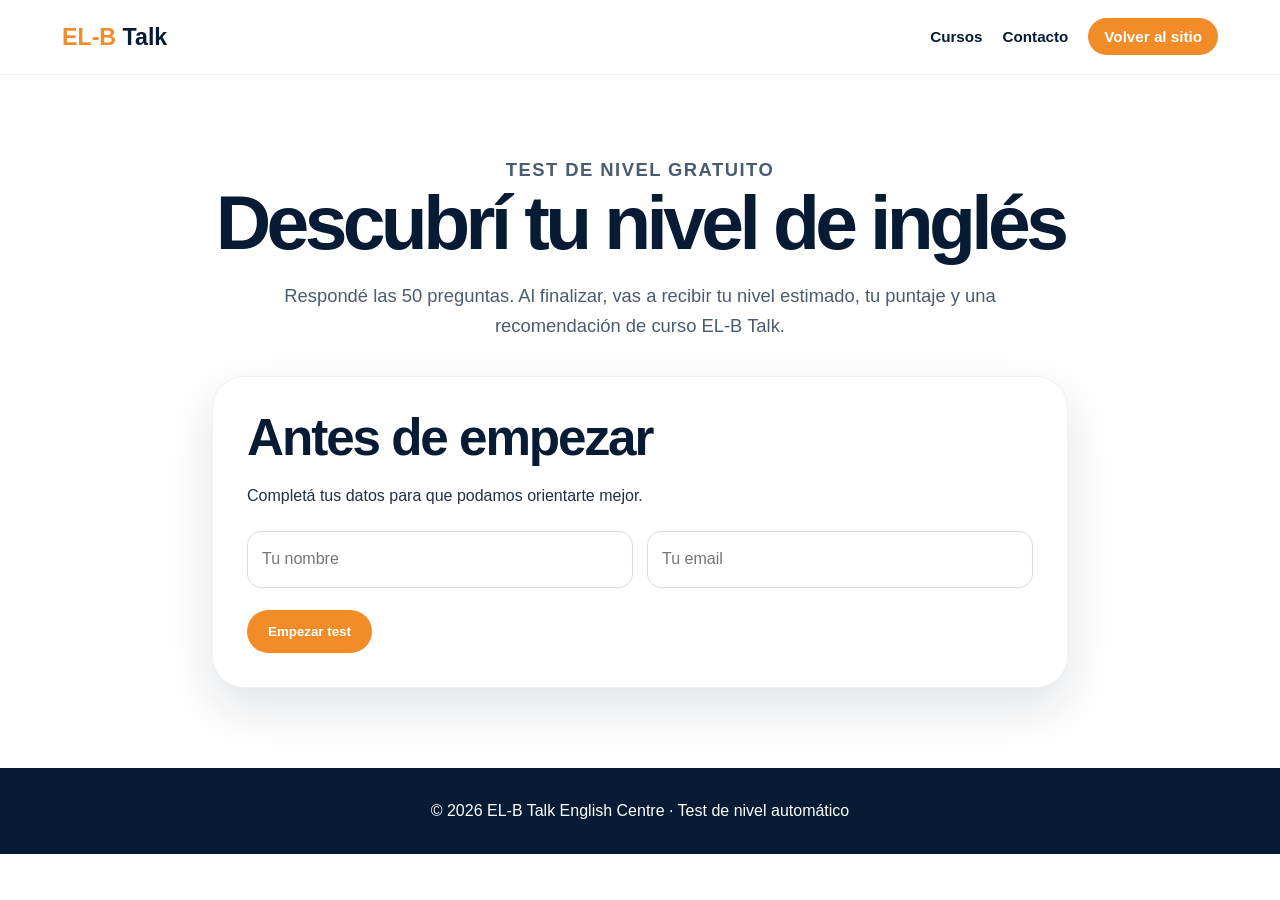
<file: test.html>
<!DOCTYPE html>
<html lang="es">
<head>
  <meta charset="UTF-8" />
  <meta name="viewport" content="width=device-width, initial-scale=1.0" />
  <title>Test de Nivel | EL-B Talk</title>
  <meta name="description" content="Test de nivel automático de EL-B Talk para estimar tu nivel de inglés." />
  <link rel="stylesheet" href="style.css?v=final-mobile-clean-2" />
  <link rel="stylesheet" href="test.css?v=final-mobile-clean-2" />
  <link rel="stylesheet" href="https://cdnjs.cloudflare.com/ajax/libs/font-awesome/6.5.0/css/all.min.css" />
</head>
<body>
  <header class="header">
    <nav class="nav">
      <a href="index.html#home" class="logo"><span>EL-B</span> Talk</a>
      <ul class="nav-links test-nav">
        <li><a href="index.html#courses">Cursos</a></li>
        <li><a href="index.html#contact">Contacto</a></li>
        <li><a href="index.html" class="nav-cta">Volver al sitio</a></li>
      </ul>
    </nav>
  </header>

  <main>
    <section class="test-hero">
      <p class="tag">Test de nivel gratuito</p>
      <h1>Descubrí tu nivel de inglés</h1>
      <p>Respondé las 50 preguntas. Al finalizar, vas a recibir tu nivel estimado, tu puntaje y una recomendación de curso EL-B Talk.</p>
    </section>

    <section class="test-wrapper">
      <div id="introCard" class="test-card">
        <h2>Antes de empezar</h2>
        <p>Completá tus datos para que podamos orientarte mejor.</p>
        <div class="student-grid">
          <input id="studentName" type="text" placeholder="Tu nombre" />
          <input id="studentEmail" type="email" placeholder="Tu email" />
        </div>
        <button id="startBtn" class="btn primary">Empezar test</button>
      </div>

      <div id="quizCard" class="test-card hidden">
        <div class="progress-top">
          <span id="questionCounter">Pregunta 1 de 50</span>
          <span id="progressPercent">0%</span>
        </div>
        <div class="progress-bar"><div id="progressFill"></div></div>
        <h2 id="questionText"></h2>
        <div id="optionsBox" class="options-box"></div>
        <div class="quiz-actions">
          <button id="prevBtn" class="btn secondary">Anterior</button>
          <button id="nextBtn" class="btn primary">Siguiente</button>
        </div>
      </div>

      <div id="resultCard" class="test-card result-card hidden">
        <p class="tag">Resultado automático</p>
        <h2 id="levelTitle"></h2>
        <p id="scoreText"></p>
        <p id="levelDescription"></p>
        <div class="recommendation-box">
          <h3>Recomendación EL-B Talk</h3>
          <p id="courseRecommendation"></p>
        </div>
        <div class="result-actions">
          <a href="index.html#courses" class="btn secondary">Ver cursos</a>
          <a href="index.html#contact" class="btn primary">Contactar EL-B Talk</a>
          <button id="restartBtn" class="btn ghost">Rehacer test</button>
        </div>
        
        <form id="resultEmailForm" class="hidden" action="https://formsubmit.co/el.btalkinfo@gmail.com" method="POST">
          <input type="hidden" name="_subject" value="Nuevo resultado de Placement Test - EL-B Talk" />
          <input type="hidden" name="_captcha" value="false" />
          <input type="hidden" name="_template" value="table" />
          <input type="hidden" name="Nombre" id="emailName" />
          <input type="hidden" name="Email" id="emailStudent" />
          <input type="hidden" name="Puntaje" id="emailScore" />
          <input type="hidden" name="Nivel" id="emailLevel" />
          <input type="hidden" name="Recomendacion" id="emailRecommendation" />
        </form>

        <p class="small-note">Este resultado es orientativo. Al finalizar, EL-B Talk recibirá tu nivel estimado para poder orientarte mejor. Para una ubicación más precisa recomendamos complementar el test con una breve entrevista oral.</p>
      </div>
    </section>
  </main>

  <footer>
    <p>© 2026 EL-B Talk English Centre · Test de nivel automático</p>
  </footer>

  <script src="questions.js"></script>
  <script src="test.js"></script>
</body>
</html>
</file>
<file: style.css>
:root{
  --orange:#f28c28;
  --orange-dark:#d97706;
  --blue:#071b35;
  --blue2:#12345c;
  --cream:#fff7ec;
  --soft:#f5f7fb;
  --text:#223044;
  --white:#fff;
  --shadow:0 20px 50px rgba(7,27,53,.12);
}

*{box-sizing:border-box;margin:0;padding:0}
html{scroll-behavior:smooth}
body{font-family:Inter,Arial,sans-serif;color:var(--text);background:#fff;line-height:1.65}
img{max-width:100%;display:block}

.header{position:sticky;top:0;z-index:10;background:rgba(255,255,255,.94);backdrop-filter:blur(14px);border-bottom:1px solid #edf0f4}
.nav{max-width:1200px;margin:auto;padding:18px 22px;display:flex;align-items:center;justify-content:space-between}
.logo{text-decoration:none;font-size:1.45rem;font-weight:900;color:var(--blue)}
.logo span{color:var(--orange)}
.nav-links{display:flex;gap:20px;list-style:none;align-items:center}
.nav-links a{text-decoration:none;color:var(--blue);font-weight:700;font-size:.95rem}
.nav-cta{background:var(--orange);color:white!important;padding:10px 16px;border-radius:999px}
.menu-btn{display:none;background:none;border:0;font-size:1.5rem;color:var(--blue)}

.hero{max-width:1200px;margin:auto;padding:90px 22px;display:grid;grid-template-columns:1.05fr .95fr;gap:50px;align-items:center}
.tag{color:var(--orange);font-weight:900;text-transform:uppercase;letter-spacing:.08em;font-size:.82rem;margin-bottom:12px}
h1{font-size:clamp(3rem,7vw,5.8rem);line-height:.95;color:var(--blue);letter-spacing:-.06em;margin-bottom:22px}
h2{font-size:clamp(2rem,4vw,3.3rem);line-height:1.05;color:var(--blue);letter-spacing:-.04em;margin-bottom:18px}
h3{color:var(--blue);margin-bottom:8px}
.subtitle{font-size:1.25rem;max-width:650px;margin-bottom:28px;color:#4b5b70}

.buttons{display:flex;gap:14px;flex-wrap:wrap;margin-bottom:24px}
.btn{border:0;display:inline-block;text-decoration:none;padding:14px 21px;border-radius:999px;font-weight:900;cursor:pointer;transition:.25s}
.btn:hover{transform:translateY(-3px);box-shadow:var(--shadow)}
.primary{background:var(--orange);color:#fff}
.secondary{background:var(--blue);color:#fff}
.whatsapp{background:#25d366;color:#fff}
.small-btn{font-size:.85rem;padding:12px 16px}

.trust{display:flex;gap:16px;flex-wrap:wrap;font-weight:700;color:#4b5b70}
.trust i{color:var(--orange)}
.hero-card{position:relative}
.hero-card img{border-radius:32px;box-shadow:var(--shadow)}
.floating-card{position:absolute;left:-22px;bottom:28px;background:white;padding:18px 22px;border-radius:22px;box-shadow:var(--shadow)}

.section{max-width:1200px;margin:auto;padding:80px 22px}
.intro{text-align:center}
.feature-grid,.cards,.business-grid{display:grid;grid-template-columns:repeat(auto-fit,minmax(230px,1fr));gap:22px;margin-top:32px}
.feature-grid div,.cards article,.testimonial-box div,.contact form{background:white;border:1px solid #eef1f5;border-radius:26px;padding:25px;box-shadow:var(--shadow)}
.feature-grid i,.cards i,.business-grid i{font-size:2rem;color:var(--orange);margin-bottom:12px}
.cards article ul{padding-left:18px;margin-top:12px}

.split{display:grid;grid-template-columns:1fr 1fr;gap:35px;align-items:center;background:var(--cream);max-width:100%;padding-left:calc((100% - 1200px)/2 + 22px);padding-right:calc((100% - 1200px)/2 + 22px)}
.chips{display:flex;gap:10px;flex-wrap:wrap;margin-top:22px}
.chips span{background:var(--blue);color:white;padding:10px 14px;border-radius:999px;font-weight:800}
.testimonial-box{display:grid;gap:18px}

.dark{max-width:100%;background:var(--blue);color:white;text-align:center;padding-left:calc((100% - 1200px)/2 + 22px);padding-right:calc((100% - 1200px)/2 + 22px)}
.dark h2,.dark h3{color:white}
.dark-intro{max-width:760px;margin:0 auto 25px;color:#d7e3f4}
.business-grid div{background:var(--blue2);border-radius:24px;padding:28px}

.catalog-intro{max-width:760px;color:#4b5b70;margin-bottom:35px;font-size:1.1rem}
.catalog-layout{display:grid;grid-template-columns:260px 1fr;gap:30px;align-items:start}
.catalog-filters{background:#fff7ec;border:1px solid #f4d7b8;border-radius:28px;padding:25px;position:sticky;top:105px}
.catalog-filters h3{margin-bottom:20px}
.filter-group{margin-bottom:25px}
.filter-group h4{color:var(--orange);margin-bottom:8px}
.filter-group p{margin:6px 0;color:#4b5b70;font-weight:700}
.catalog-products{display:grid;grid-template-columns:repeat(auto-fit,minmax(260px,1fr));gap:24px}
.product-card{background:white;border:1px solid #eef1f5;border-radius:28px;overflow:hidden;box-shadow:var(--shadow)}
.product-image{height:170px;position:relative;background-size:cover;background-position:center}
.essential-bg{background:linear-gradient(135deg,#f28c28,#ffd29e)}
.professional-bg{background:linear-gradient(135deg,#071b35,#2b6cb0)}
.premium-bg{background:linear-gradient(135deg,#071b35,#f28c28)}
.team-bg{background:linear-gradient(135deg,#12345c,#5cc8ff)}
.duo-bg{background:linear-gradient(135deg,#f28c28,#12345c)}
.badge{position:absolute;top:16px;left:16px;padding:8px 14px;border-radius:999px;font-weight:900;font-size:.8rem;color:white}
.badge.free{background:#25d366}
.badge.soon{background:var(--blue)}
.badge.popular{background:#2b6cb0}
.badge.premium{background:#8b5cf6}
.product-content{padding:24px}
.product-type{color:var(--orange);font-weight:900;text-transform:uppercase;font-size:.78rem;letter-spacing:.08em;margin-bottom:8px}
.product-content p{margin-bottom:18px}
.price-box{background:var(--cream);border-radius:20px;padding:16px;margin:18px 0}
.price-box strong{display:block;color:var(--blue);font-size:1.65rem;line-height:1}
.price-box span{display:block;font-weight:800;color:#4b5b70;margin-top:5px}
.price-box small{display:block;color:#64748b;margin-top:8px;font-weight:700}
.exchange-note{margin-top:28px;font-size:.9rem;color:#64748b;font-weight:700}

.cta{text-align:center;background:var(--cream);max-width:100%}
.cta>*{max-width:850px;margin-left:auto;margin-right:auto}

.contact{display:grid;grid-template-columns:1fr 1fr;gap:35px}
.contact a{color:var(--orange);font-weight:900}
.contact-buttons{margin-top:20px}
form{display:grid;gap:14px}
input,select,textarea{width:100%;padding:14px;border:1px solid #d7dee8;border-radius:14px;font:inherit}
textarea{min-height:130px}
footer{background:var(--blue);color:white;text-align:center;padding:30px}

.reveal{opacity:0;transform:translateY(24px);transition:.7s ease}
.reveal.visible{opacity:1;transform:translateY(0)}


/* ===== FINAL PRICING / CATALOG ===== */
.offer-price{
  background:linear-gradient(180deg,#fff7ec 0%,#ffffff 100%);
  border-radius:24px;
  padding:20px;
  margin:18px 0;
  border:1px solid #f4d7b8;
  box-shadow:0 12px 28px rgba(7,27,53,.08);
}

.rate-label{
  display:block;
  font-size:.72rem;
  font-weight:1000;
  text-transform:uppercase;
  letter-spacing:.09em;
  color:#64748b;
  margin-bottom:2px;
}

.rate-label.highlight{
  color:var(--orange-dark);
  margin-top:10px;
}

.old-price{
  display:inline-block;
  color:#b91c1c;
  font-size:1.18rem;
  font-weight:1000;
  text-decoration:line-through;
  text-decoration-thickness:3px;
  text-decoration-color:#b91c1c;
  margin-bottom:6px;
}

.offer-price strong{
  display:block;
  color:var(--blue);
  font-size:2.25rem;
  line-height:1;
  font-weight:1000;
  letter-spacing:-.04em;
}

.offer-price small{
  display:block;
  color:#4b5b70;
  font-weight:900;
  margin-top:6px;
}

.program-guide{
  background:#fff8ef;
  border:1px solid #f4d7b8;
  border-radius:26px;
  padding:24px;
  margin:28px 0 32px;
  box-shadow:0 12px 28px rgba(7,27,53,.08);
}

.program-guide p{
  max-width:720px;
  margin-bottom:18px;
  color:#4b5b70;
  font-weight:700;
}

.product-content > p{
  margin-bottom:8px;
}

.student-benefits p{
  font-weight:700;
}

.student-benefits p::before{
  content:"✓ ";
  color:#f28c28;
  font-weight:900;
}

.benefit-pills{
  display:flex;
  gap:8px;
  flex-wrap:wrap;
  margin:14px 0 18px;
}

.benefit-pills span{
  display:inline-flex;
  align-items:center;
  background:#fff;
  border:1px solid #f4d7b8;
  border-radius:999px;
  padding:8px 12px;
  font-size:.75rem;
  font-weight:800;
  box-shadow:0 6px 14px rgba(7,27,53,.06);
}

.benefit-pills span::before{
  content:"";
  width:8px;
  height:8px;
  border-radius:50%;
  background:#f28c28;
  margin-right:8px;
}

/* ===== MOBILE CLEAN FIX ===== */
@media(max-width:850px){
  html, body{
    width:100%;
    max-width:100%;
    overflow-x:hidden;
  }

  .nav{
    position:relative;
    padding:16px 18px;
  }

  .menu-btn{
    display:block;
  }

  .nav-links{
    display:none;
    position:absolute;
    top:68px;
    left:0;
    right:0;
    width:100%;
    background:#fff;
    flex-direction:column;
    align-items:center;
    gap:0;
    padding:16px 0;
    box-shadow:0 10px 25px rgba(0,0,0,.08);
    z-index:9999;
    border-radius:0 0 20px 20px;
  }

  .nav-links.open{
    display:flex;
  }

  .nav-links li{
    width:100%;
    text-align:center;
  }

  .nav-links a{
    display:block;
    width:100%;
    padding:14px 18px;
  }

  .section,
  .hero{
    width:100%;
    max-width:100%;
    padding-left:18px;
    padding-right:18px;
  }

  .hero,
  .split,
  .contact,
  .catalog-layout{
    display:flex !important;
    flex-direction:column !important;
  }

  .catalog-products{
    display:flex !important;
    flex-direction:column !important;
    gap:22px;
    width:100%;
  }

  .cards,
  .feature-grid,
  .business-grid{
    display:grid;
    grid-template-columns:1fr !important;
  }

  .catalog-filters{
    position:static !important;
    width:100%;
    margin-bottom:22px;
  }

  .product-card,
  .cards article,
  .feature-grid div,
  .testimonial-box div,
  .contact form{
    width:100%;
    max-width:100%;
    height:auto !important;
    min-height:0 !important;
  }

  .product-image{
    height:120px !important;
    min-height:120px !important;
  }

  .product-content{
    width:100%;
    height:auto !important;
    min-height:0 !important;
    padding:20px;
  }

  .offer-price{
    width:100%;
    height:auto !important;
    min-height:0 !important;
    overflow:visible !important;
  }

  .offer-price strong{
    font-size:clamp(1.7rem,9vw,2.1rem);
  }

  .benefit-pills{
    flex-direction:column;
    align-items:stretch;
  }

  .benefit-pills span{
    width:100%;
  }

  .program-guide{
    padding:20px;
  }

  .floating-card{
    position:relative;
    left:0;
    bottom:auto;
    margin-top:14px;
    width:100%;
  }

  h1{
    font-size:clamp(2.45rem,13vw,3.6rem);
  }

  h2{
    font-size:clamp(1.85rem,9vw,2.65rem);
  }
}
/* ===== MOBILE FIX DEFINITIVO ===== */

@media (max-width:768px){

  html,
  body{
    overflow-x:hidden !important;
    width:100%;
    max-width:100%;
  }

  .catalog-layout{
    display:flex !important;
    flex-direction:column !important;
    gap:20px !important;
  }

  .catalog-filters{
    position:static !important;
    width:100% !important;
    max-width:100% !important;
  }

  .catalog-products{
    display:flex !important;
    flex-direction:column !important;
    gap:20px !important;
    width:100% !important;
  }

  .product-card{
    width:100% !important;
    max-width:100% !important;
    min-height:auto !important;
    height:auto !important;
  }

  .product-content{
    height:auto !important;
    min-height:auto !important;
  }

  .offer-price{
    width:100% !important;
    height:auto !important;
    min-height:auto !important;
  }

  .offer-price strong{
    font-size:2rem !important;
    line-height:1 !important;
  }

  .benefit-pills{
    display:flex !important;
    flex-direction:column !important;
    gap:8px !important;
  }

  .benefit-pills span{
    width:100% !important;
  }

  .hero,
  .split,
  .contact{
    display:flex !important;
    flex-direction:column !important;
  }

  .floating-card{
    position:relative !important;
    left:0 !important;
    bottom:auto !important;
    margin-top:15px !important;
    width:100% !important;
  }

}
</file>
<file: test.css>
.test-hero{max-width:1000px;margin:auto;padding:80px 22px 35px;text-align:center}
.test-hero h1{font-size:clamp(2.7rem,6vw,5rem)}
.test-hero p{max-width:760px;margin:0 auto;color:#4b5b70;font-size:1.15rem}
.test-wrapper{max-width:900px;margin:0 auto 80px;padding:0 22px}
.test-card{background:white;border:1px solid #eef1f5;border-radius:32px;padding:34px;box-shadow:var(--shadow)}
.hidden{display:none}
.student-grid{display:grid;grid-template-columns:1fr 1fr;gap:14px;margin:22px 0}
.progress-top{display:flex;justify-content:space-between;font-weight:900;color:var(--blue);margin-bottom:12px}
.progress-bar{height:12px;border-radius:999px;background:#edf0f4;overflow:hidden;margin-bottom:26px}
#progressFill{height:100%;width:0%;background:var(--orange);transition:.3s ease}
.options-box{display:grid;gap:12px;margin-top:24px}
.option-item{display:flex;gap:12px;align-items:center;padding:15px 17px;border:1px solid #d7dee8;border-radius:18px;cursor:pointer;font-weight:800;transition:.2s ease}
.option-item:hover{border-color:var(--orange);background:var(--cream)}
.option-item input{width:auto}
.quiz-actions,.result-actions{display:flex;gap:14px;flex-wrap:wrap;justify-content:space-between;margin-top:28px}
button:disabled{opacity:.45;cursor:not-allowed}
.result-card{text-align:center}
.recommendation-box{text-align:left;background:var(--cream);border:1px solid #f4d7b8;border-radius:24px;padding:22px;margin:26px 0}
.ghost{background:#fff;color:var(--blue);border:1px solid #d7dee8}
.small-note{color:#64748b;font-size:.92rem;margin-top:22px}
.test-nav{display:flex}
@media(max-width:720px){.student-grid{grid-template-columns:1fr}.quiz-actions,.result-actions{flex-direction:column}.quiz-actions .btn,.result-actions .btn{width:100%;text-align:center}}
</file>
